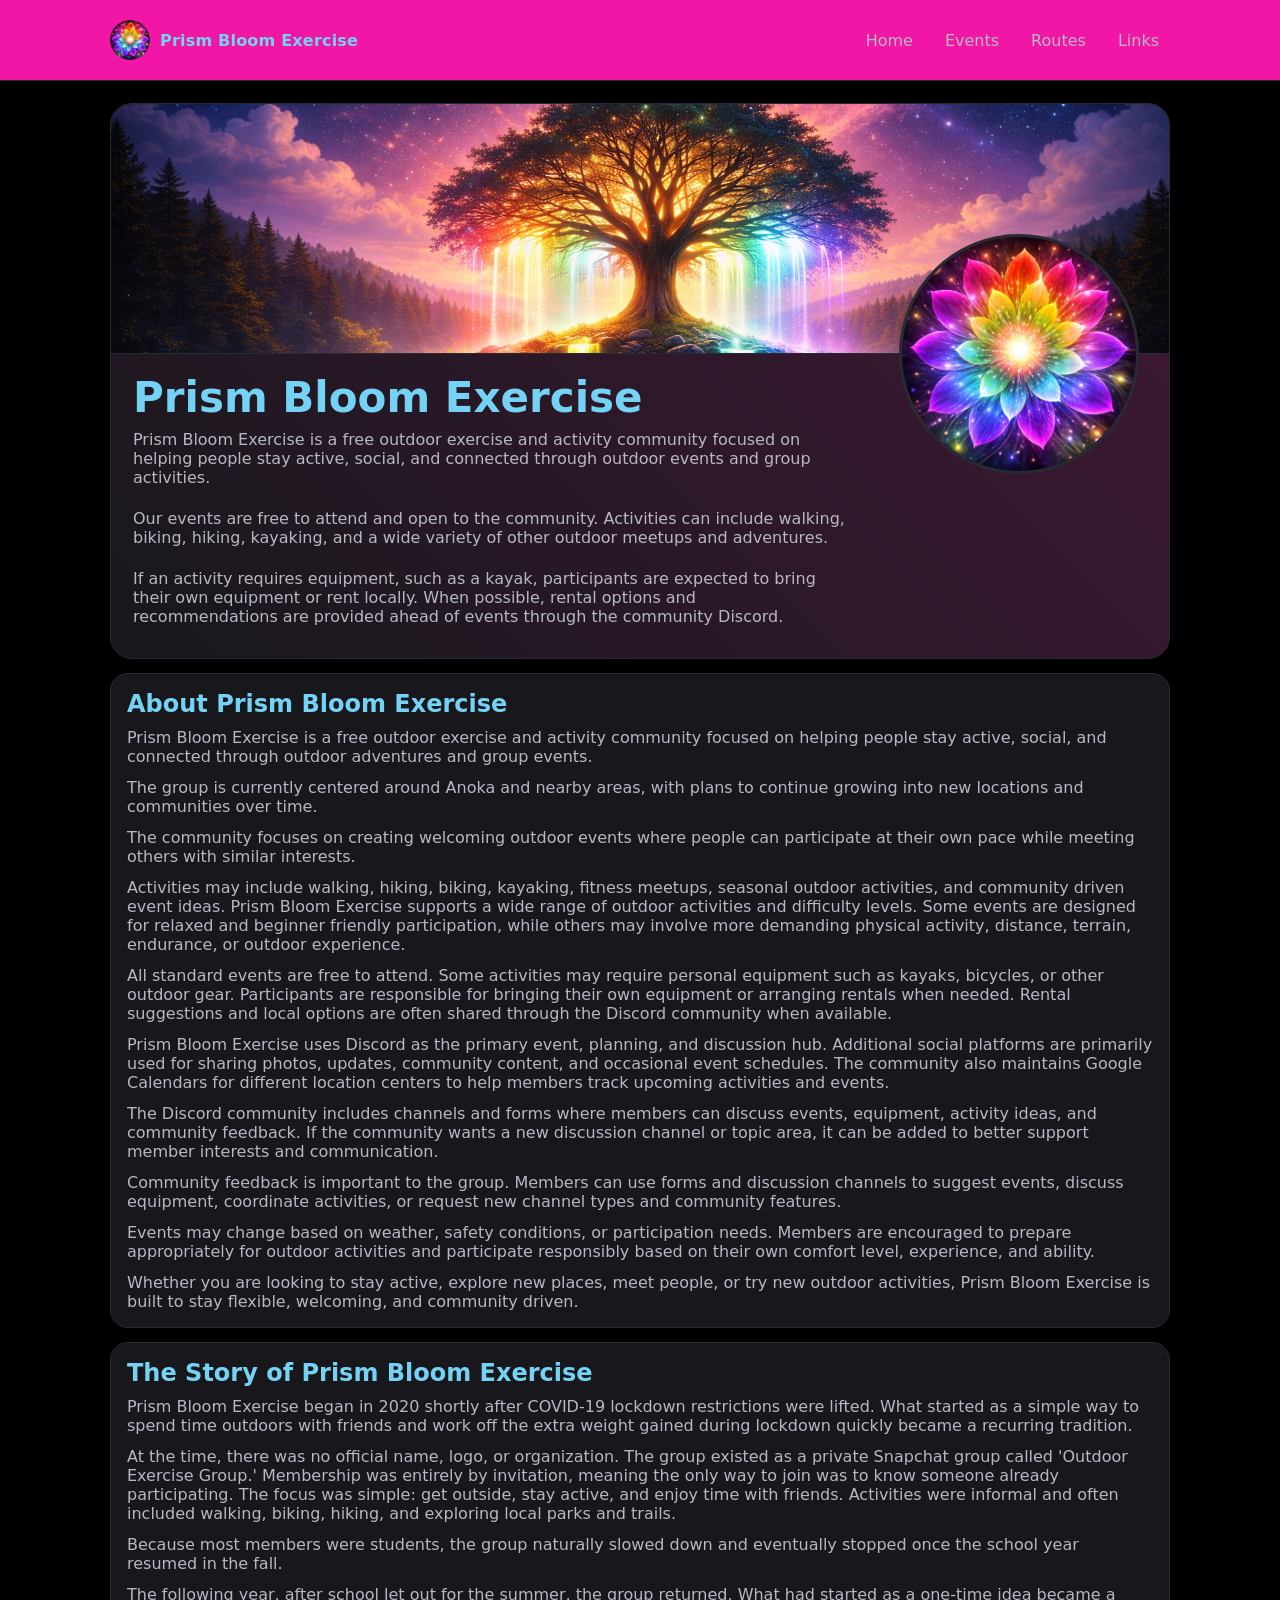
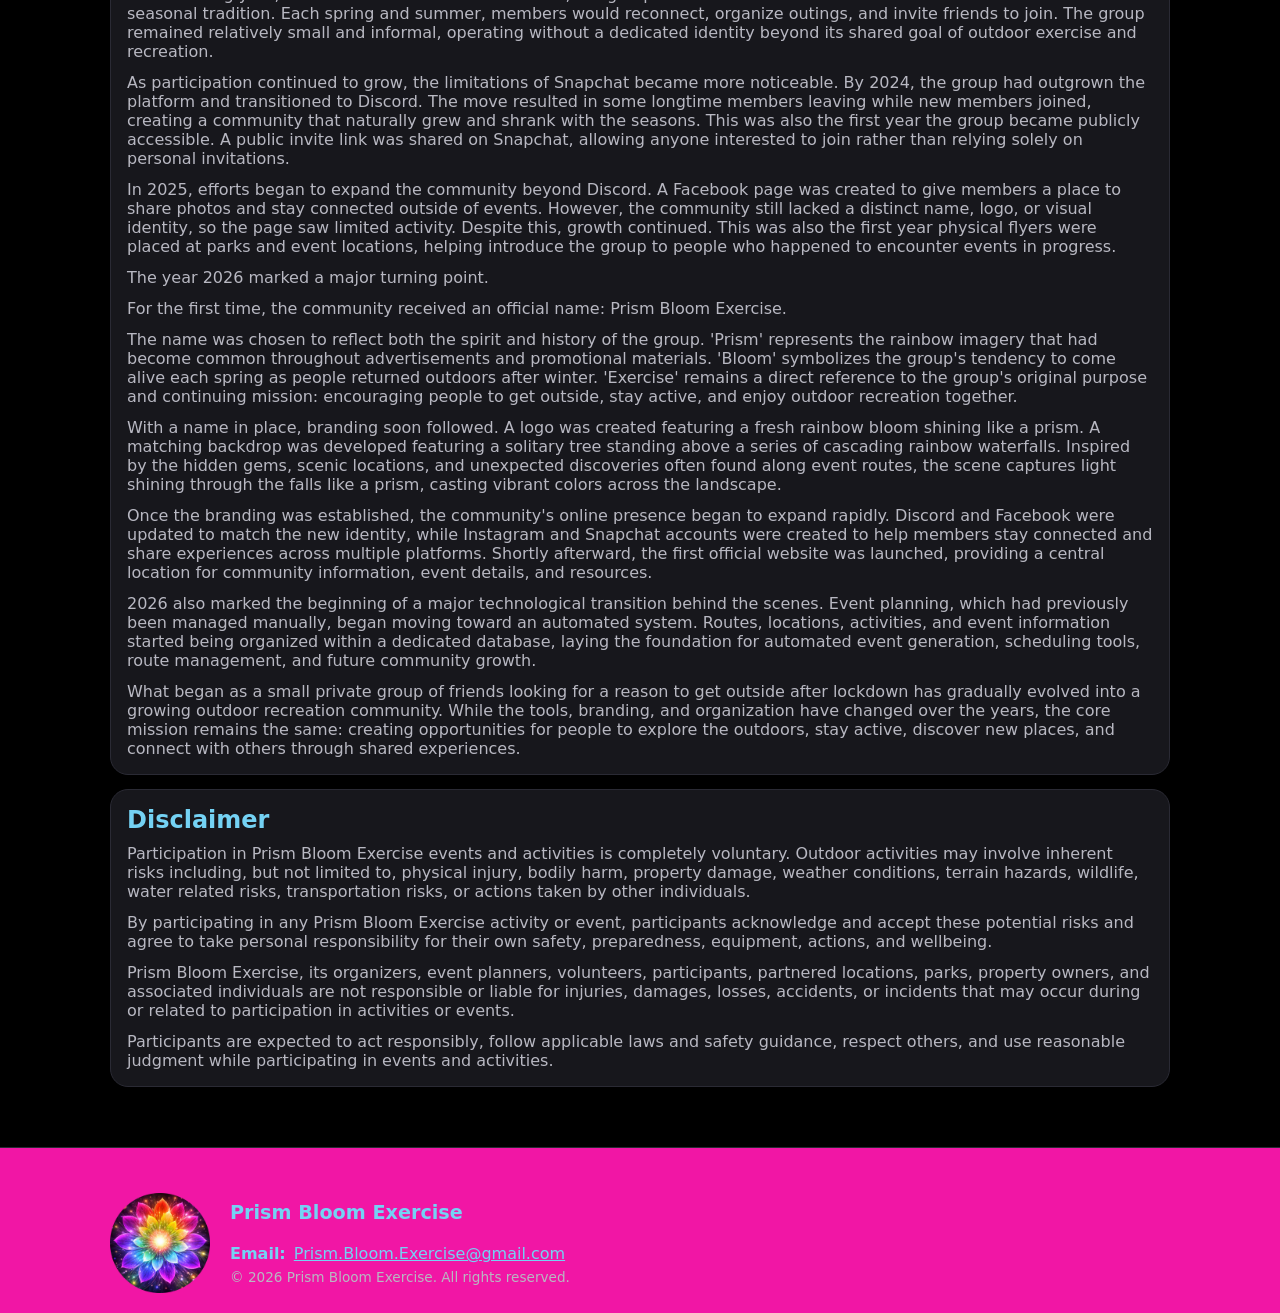
<file: index.html>
<!doctype html>
<html lang="en">
<head>
  <meta charset="utf-8" />
  <meta name="viewport" content="width=device-width,initial-scale=1" />
  <meta name="description" content="Madison's professional bio" />
  <link rel="icon" data-site-favicon href="">
  <link rel="stylesheet" href="./Assets/CSS/HeaderFooter.css" />
  <link rel="stylesheet" href="./Assets/CSS/Index.css" />
  <title>Prism Bloom Exercise</title>
</head>
<body data-page="home">

  <div id="shared-header"></div>

  <main>
    <div class="container" style="padding-top:22px">
      <div class="hero">
        <div class="hero-bg" data-hero-bg></div>
		<button class="hero-headshot-link" data-hero-headshot-link>
			<img class="hero-headshot" data-hero-headshot alt="Headshot">
		</button>
        <div class="hero-content">
          <h1 data-hero-headline></h1>
          <div data-hero-body></div>
        </div>
      </div>
  
      <div class="grid" style="margin-top:14px" data-dynamic-sections></div>
    </div>
  </main>
  
  <div class="img-modal" data-img-modal hidden>
	<button class="img-modal-close" data-img-modal-close>×</button>
	<img class="img-modal-content" data-img-modal-content>
  </div>

  <div id="shared-footer"></div>

  <script type="module" src="./Assets/JS/Index.js"></script>
</body>
</html>
</file>
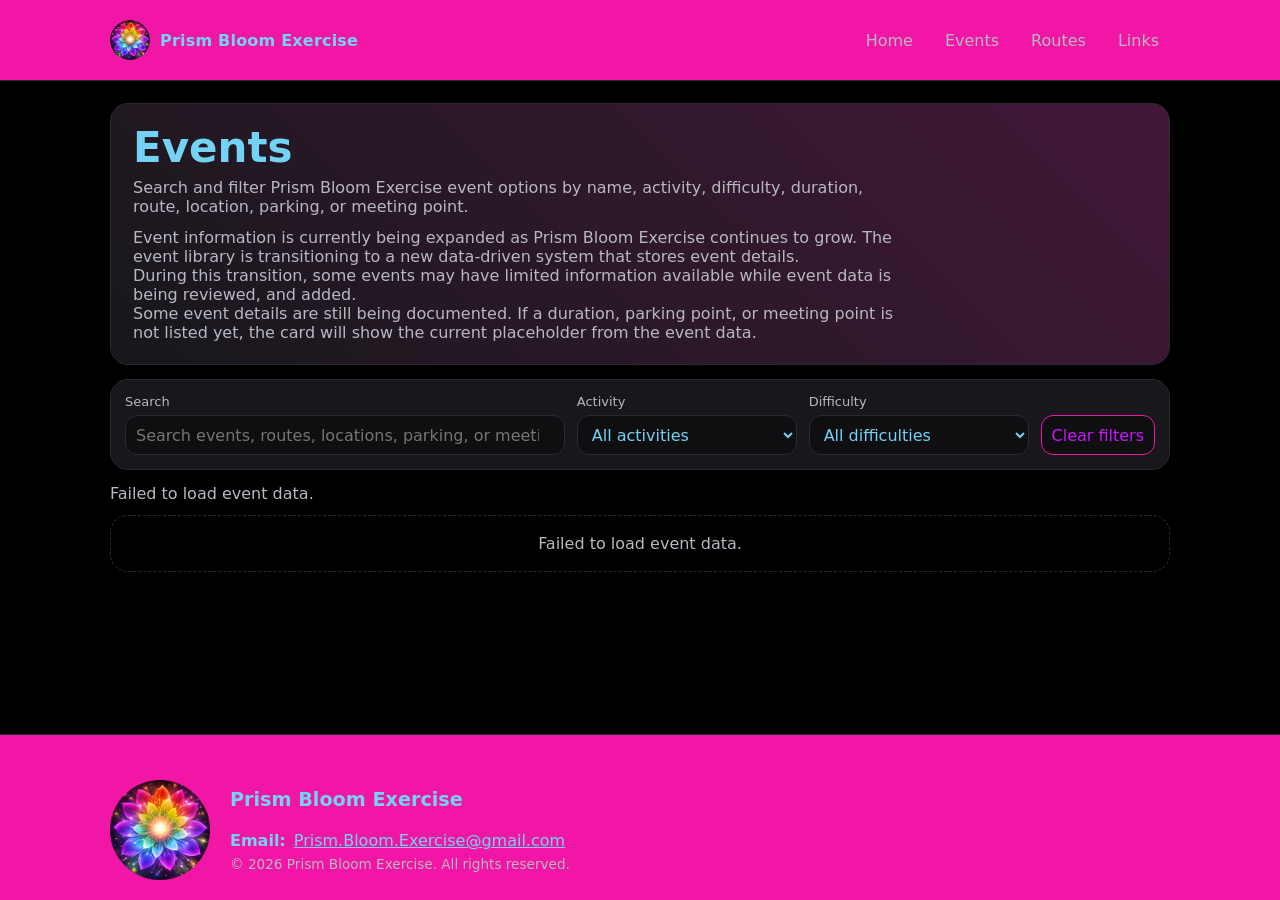
<file: Events/index.html>
<!doctype html>
<html lang="en">
<head>
	<meta charset="utf-8" />
	<meta name="viewport" content="width=device-width,initial-scale=1" />
	<meta name="description" content="Prism Bloom Exercise events" />
	<link rel="icon" data-site-favicon href="">
	<link rel="stylesheet" href="/Assets/CSS/HeaderFooter.css" />
	<link rel="stylesheet" href="/Assets/CSS/Events.css" />
	<title>Prism Bloom Exercise Events</title>
</head>
<body data-page="events">

	<div id="shared-header"></div>

	<main>
		<div class="container events-container">
			<section class="events-hero">
				<h1 data-events-title></h1>
				<div data-events-description></div>
			</section>

			<section class="events-controls" aria-label="Event filters">
				<div class="control-group search-wide">
					<label for="eventSearch">Search</label>
					<input id="eventSearch" data-event-search type="search" inputmode="search" placeholder="">
				</div>

				<div class="control-group">
					<label for="activityFilter">Activity</label>
					<select id="activityFilter" data-activity-filter>
						<option value="">All activities</option>
					</select>
				</div>

				<div class="control-group">
					<label for="difficultyFilter">Difficulty</label>
					<select id="difficultyFilter" data-difficulty-filter>
						<option value="">All difficulties</option>
					</select>
				</div>

				<div class="control-group button-group">
					<button data-clear-filters type="button">Clear filters</button>
				</div>
			</section>

			<div class="events-status" data-events-status>Loading events...</div>
			<section class="events-grid" data-events-list aria-label="Event list"></section>
		</div>
	</main>

	<div id="shared-footer"></div>

	<script type="module" src="/Assets/JS/Events.js?v=20260616-events-json-shape"></script>
</body>
</html>
</file>
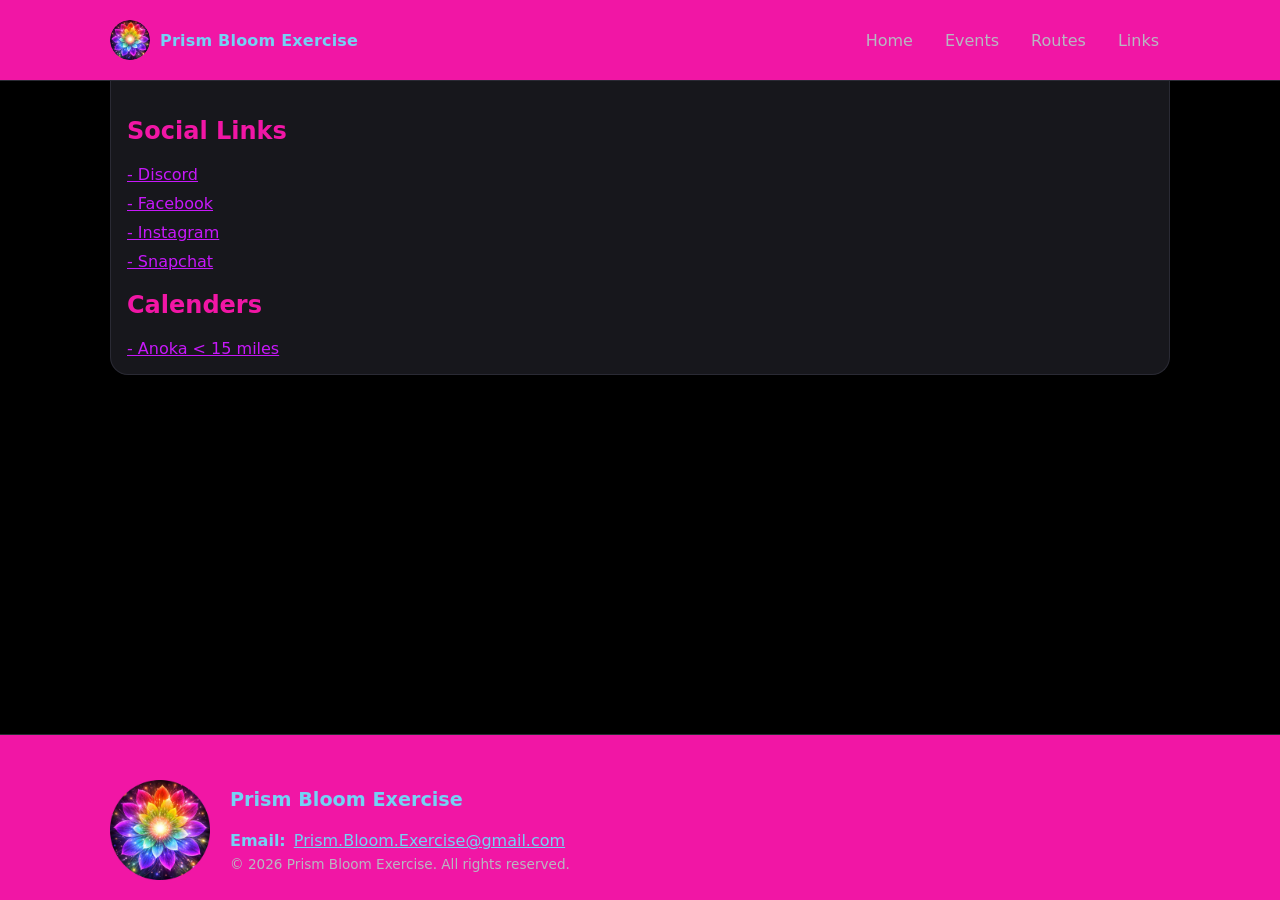
<file: Links/index.html>
<!doctype html>
<html lang="en">
<head>
	<meta charset="utf-8" />
	<meta name="viewport" content="width=device-width,initial-scale=1" />
	<meta name="description" content="Madison's Links" />
	<link rel="icon" data-site-favicon href="">
	<link rel="stylesheet" href="/Assets/CSS/HeaderFooter.css" />
	<link rel="stylesheet" href="/Assets/CSS/Links.css" />
	<title>Prism Bloom Exercise Links</title>
</head>
<body data-page="links">

	<div id="shared-header"></div>

	<main>
		<div class="container" style="padding-top:0px">
			<div class="links-panel" style="margin-top:0px">
				<div class="links-body">
					<div class="grid" data-links-sections></div>
				</div>
			</div>
		</div>
	</main>

	<div id="shared-footer"></div>

	<script type="module" src="/Assets/JS/Links.js"></script>
</body>
</html>
</file>
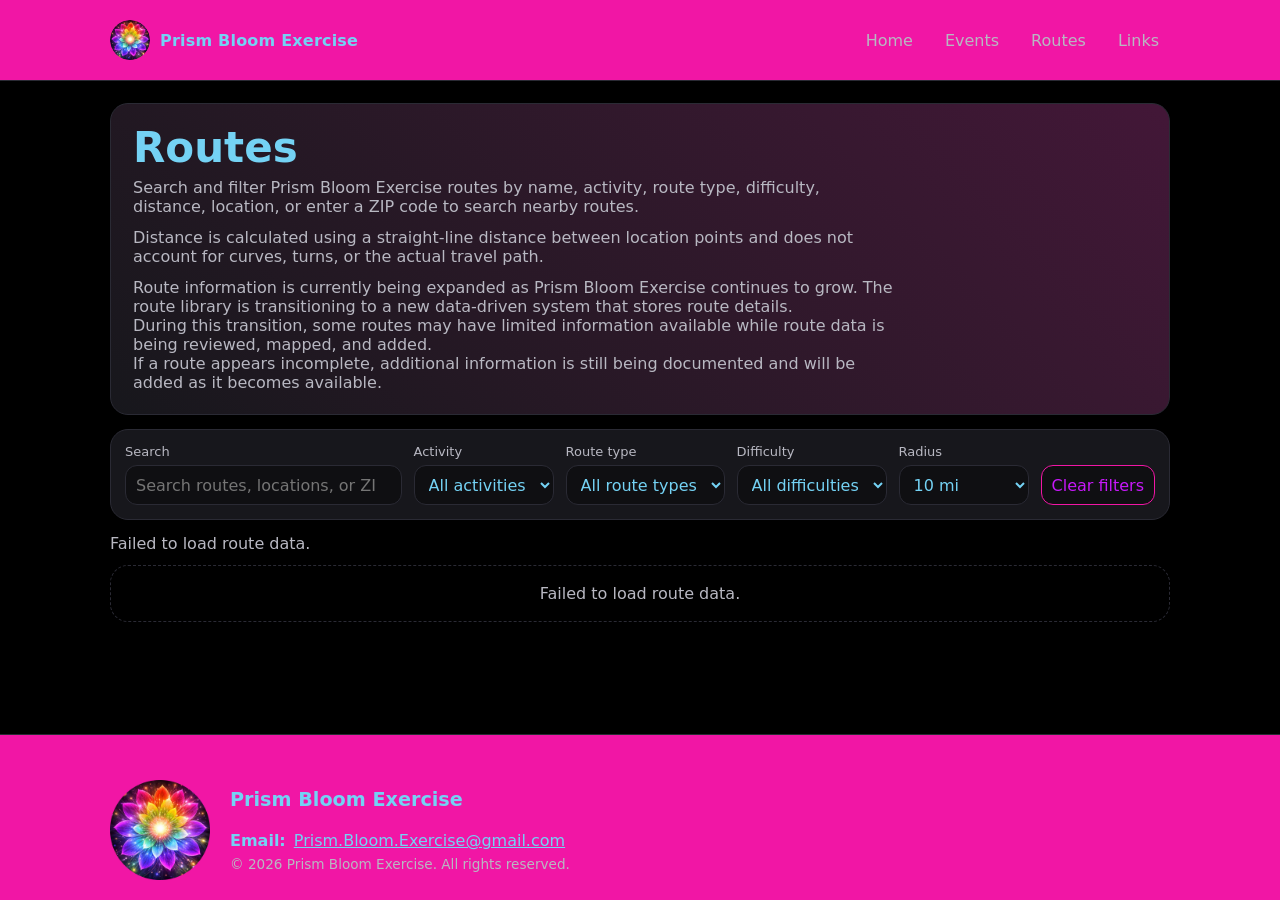
<file: Routes/index.html>
<!doctype html>
<html lang="en">
<head>
	<meta charset="utf-8" />
	<meta name="viewport" content="width=device-width,initial-scale=1" />
	<meta name="description" content="Prism Bloom Exercise routes" />
	<link rel="icon" data-site-favicon href="">
	<link rel="stylesheet" href="/Assets/CSS/HeaderFooter.css" />
	<link rel="stylesheet" href="/Assets/CSS/Routes.css" />
	<title>Prism Bloom Exercise Routes</title>
</head>
<body data-page="routes">

	<div id="shared-header"></div>

	<main>
		<div class="container routes-container">
			<section class="routes-hero">
				<h1 data-routes-title></h1>
				<div data-routes-description></div>
			</section>

			<section class="routes-controls" aria-label="Route filters">
				<div class="control-group search-wide">
					<label for="routeSearch">Search</label>
					<input id="routeSearch" data-route-search type="search" inputmode="search" placeholder="">
				</div>

				<div class="control-group">
					<label for="activityFilter">Activity</label>
					<select id="activityFilter" data-activity-filter>
						<option value="">All activities</option>
					</select>
				</div>

				<div class="control-group">
					<label for="routeTypeFilter">Route type</label>
					<select id="routeTypeFilter" data-route-type-filter>
						<option value="">All route types</option>
					</select>
				</div>

				<div class="control-group">
					<label for="difficultyFilter">Difficulty</label>
					<select id="difficultyFilter" data-difficulty-filter>
						<option value="">All difficulties</option>
					</select>
				</div>

				<div class="control-group">
					<label for="radiusFilter">Radius</label>
					<select id="radiusFilter" data-radius-filter>
						<option value="5">5 mi</option>
						<option value="10" selected>10 mi</option>
						<option value="25">25 mi</option>
						<option value="50">50 mi</option>
						<option value="100">100 mi</option>
					</select>
				</div>

				<div class="control-group button-group">
					<button data-clear-filters type="button">Clear filters</button>
				</div>
			</section>

			<div class="routes-status" data-routes-status>Loading routes...</div>
			<section class="routes-grid" data-routes-list aria-label="Route list"></section>
		</div>
	</main>

	<div id="shared-footer"></div>

	<script type="module" src="/Assets/JS/Routes.js?v=20260603-json-page-text"></script>
</body>
</html>
</file>
<file: Assets/CSS/HeaderFooter.css>
:root{
  --bg:#000000;
  --card:#171720;
  --text:#f1f1f3;
  --muted:#b8b8c7;
  --border:#2a2a38;
  --accent:#b11a25;
  --topbar-bg:#0f0f12;
  --footer-bg:#0f0f12;
  --link-color:#0f0f12;
  --button-bg:#0f0f12;
  --button-text:#0f0f12;
  --hero-overlay:#0f0f12;
}

html, body {
	height: 100%;
	margin: 0;
}

body {
	display: flex;
	flex-direction: column;
	min-height: 100vh;
}

main {
	flex: 1;
}


/*-------------- Header --------------*/
.card-link {text-decoration: underline;color: inherit;}
.card-link:hover {opacity: 0.8;}


.container{max-width:1100px;margin:0 auto;padding:20px;}
.topbar{
	position:fixed !important;
	top:0;
	width: 100%;
	z-index:1000;
	background:var(--topbar-bg);
	backdrop-filter: blur(10px);
	border-bottom:1px solid var(--border)
}
.topbar-inner{display:flex;align-items:center;gap:14px}

/*Branding*/
.brand{display:flex;align-items:center;gap:10px;text-decoration:none}
.brand img{
  width:40px;
  height:40px;
  border-radius:50%;
  object-fit:contain;
  border:none;
  background:none;
}
.brand .name{font-weight:700;letter-spacing:.2px}

/*Navigation*/
.nav{margin-left:auto;display:flex;gap:10px;flex-wrap:wrap}
.nav a{text-decoration:none;padding:8px 10px;border:1px solid transparent;border-radius:12px;color:var(--muted)}
.nav a:hover{border-color:var(--border);color:var(--text)}





/*-------------- Footer --------------*/
@media (max-width:700px){
  .footer-layout{
    flex-direction:column;
    text-align:center;
  }
}
.footer-layout{
  display:flex;
  align-items:center;
  gap:20px;
}

.footer-text{flex:1;}

.footer-logo{
  width:100px;
  height:100px;
  object-fit:contain;
}
.footer{
  border-top:1px solid var(--border);
  background:var(--topbar-bg);
  margin-top:40px;
  padding-top:25px;
}
.footer-text h4{
  margin:0 0 6px 0;
  font-size:1.2rem;
  font-weight:600;
  margin-bottom:20px;
}
.footer-text .small{
  color:var(--muted);
  font-size:0.85rem;
}
/*.footer h4{margin:0 0 10px 0;color:var(--text)}*/
.kv{display:flex;gap:8px;align-items:center;margin-bottom:6px}
.kv b{color:var(--text)}
/*.small{font-size:13px}*/


/* Force header logo to be circular + no box */
.brand img{
  border: 0 !important;
  background: transparent !important;
  border-radius: 50% !important;
  object-fit: contain !important;
}
</file>
<file: Assets/CSS/Index.css>
:root{
  --bg:#000000;
  --card:#171720;
  --text:#f1f1f3;
  --muted:#b8b8c7;
  --border:#2a2a38;
  --accent:#b11a25;
  --topbar-bg:#0f0f12;
  --footer-bg:#0f0f12;
  --link-color:#0f0f12;
  --button-bg:#0f0f12;
  --button-text:#0f0f12;
  --hero-overlay:#0f0f12;
}


*{box-sizing:border-box}
body{
	margin:0;
	font-family:system-ui,-apple-system,Segoe UI,Roboto,Arial,sans-serif;
	background:var(--bg);
	color:var(--text);
	padding-top: var(--header-height, 0px);
	}
a{color:inherit}

/*-------------- Hero --------------*/
[data-hero-body] p{
  margin-bottom:12px;
}

.hero{
	position:relative;
}

.hero-headshot-link{
	position:absolute;
	right:30px;
	top:250px;
	transform:translateY(-50%);
	width:240px;
	height:240px;
	aspect-ratio:1 / 1;

	padding:0;
	margin:0;
	display:block;
	appearance:none;
	-webkit-appearance:none;
	background:var(--card);
	border:3px solid var(--border);
	border-radius:50%;
	overflow:hidden;
	cursor:pointer;
	z-index:2;
	line-height:0;
}

.hero-headshot{
	width:100%;
	height:100%;
	display:block;
	object-fit:cover;
	object-position:center;
	border-radius:50%;
}

.hero-content{
	padding:22px;
	padding-right:190px;
}

.img-modal{
	position:fixed;
	inset:0;
	background:rgba(0,0,0,0.92);
	display:flex;
	align-items:center;
	justify-content:center;
	z-index:9999;
}

.img-modal[hidden]{
	display:none;
}
/*
.img-modal-content{
	width:auto;
	height:auto;

	max-width:95vw;
	max-height:95vh;

	object-fit:contain;
	border-radius:12px;
}*/
.img-modal-content{
	width:100vw;
	height:100vh;
	object-fit:contain;
}

.img-modal-close{
	position:absolute;
	top:20px;
	right:20px;
	font-size:32px;
	background:none;
	border:none;
	color:white;
	cursor:pointer;
}

/*
45deg	bottom-left → top-right
135deg	top-left → bottom-right
180deg	top → bottom
90deg	left → right
*/
.hero{
	border:1px solid var(--border);
	border-radius:22px;
	overflow:hidden;
	background:linear-gradient(45deg, var(--card), color-mix(in srgb, var(--accent) 20%, var(--card)))
	}
.hero-bg{
  height:250px;
  background-size:cover;
  background-position:center 25%;
  background-repeat:no-repeat;
  border-bottom:1px solid var(--border);
}
.hero-content{padding:22px}
.hero h1{margin:0 0 10px 0;font-size:42px;line-height:1.05;white-space:pre-line}
.hero p{margin:0 0 10px 0;color:var(--muted);max-width:70ch}
.grid{display:grid;gap:14px}
.grid.cols-3{grid-template-columns:repeat(3,minmax(0,1fr))}
@media (max-width: 768px) {
	.hero-bg {
		height: 100px;
	}
	.hero-headshot-link{
		right:16px;
		top:100px;
		width:96px;
		height:96px;
	}

	.hero-content{
		padding-right:22px;
		padding-top:60px;
	}
}

/*-------------- About --------------*/
[data-about-body] p{
  margin-bottom:12px;
}
@media (max-width:900px){.grid.cols-3{grid-template-columns:1fr}}
.card{border:1px solid var(--border);border-radius:18px;padding:16px;background:var(--card)}
.card h1,.card h2,.card h3{margin:0 0 10px 0}
.card p{margin:0;color:var(--muted)}


/*-------------- Braches / serveces --------------*/
.branch-item{display:flex;gap:12px;align-items:flex-start}
.branch-item img{
  width:44px;
  height:44px;
  border-radius:50%;
  object-fit:contain;
  border:none;
  background:none;
}
.branch.clickable{
  cursor:pointer;
  transition:transform .15s ease, box-shadow .15s ease;
}

.branch.clickable:hover{
  transform:translateY(-2px);
  box-shadow:0 4px 12px rgba(0,0,0,.25);
</file>
<file: Assets/CSS/Events.css>
:root{
	--bg:#000000;
	--card:#171720;
	--text:#f1f1f3;
	--muted:#b8b8c7;
	--border:#2a2a38;
	--accent:#b11a25;
	--accent-soft:color-mix(in srgb, var(--accent) 18%, transparent);
	--topbar-bg:#0f0f12;
	--footer-bg:#0f0f12;
	--link-color:#0f0f12;
	--button-bg:#0f0f12;
	--button-text:#0f0f12;
	--hero-overlay:#0f0f12;
}

*{box-sizing:border-box}
body{
	padding-top:var(--header-height, 0px);
	margin:0;
	font-family:system-ui,-apple-system,Segoe UI,Roboto,Arial,sans-serif;
	background:var(--bg);
	color:var(--text);
}
a{color:inherit}

.events-container{
	padding-top:22px;
	padding-bottom:24px;
}

.events-hero{
	border:1px solid var(--border);
	border-radius:18px;
	background:linear-gradient(45deg, var(--card), color-mix(in srgb, var(--accent) 20%, var(--card)));
	padding:22px;
	margin-bottom:14px;
}

.events-hero h1{
	margin:0 0 8px 0;
	font-size:42px;
	line-height:1.05;
}

[data-events-description]{
	color:var(--muted);
	max-width:75ch;
}

[data-events-description] p{
	margin:0;
}

.events-controls{
	display:grid;
	grid-template-columns:minmax(260px, 2fr) 1fr 1fr auto;
	gap:12px;
	align-items:end;
	border:1px solid var(--border);
	border-radius:18px;
	background:var(--card);
	padding:14px;
	margin-bottom:14px;
}

.control-group{
	display:flex;
	flex-direction:column;
	gap:6px;
}

.control-group label{
	font-size:13px;
	color:var(--muted);
}

.control-group input,
.control-group select,
.control-group button{
	min-height:40px;
	border:1px solid var(--border);
	border-radius:12px;
	background:#0f0f12;
	color:var(--text);
	padding:8px 10px;
	font:inherit;
}

.control-group button{
	cursor:pointer;
	background:var(--button-bg);
	color:var(--button-text);
	border-color:var(--accent);
}

.control-group button:hover{
	filter:brightness(1.15);
}

.events-status{
	color:var(--muted);
	margin:0 0 12px 0;
}

.events-grid{
	display:grid;
	grid-template-columns:repeat(2, minmax(0, 1fr));
	gap:14px;
}

.event-card{
	display:flex;
	flex-direction:column;
	gap:12px;
	border:1px solid var(--border);
	border-radius:18px;
	background:var(--card);
	padding:16px;
}

.event-card h2{
	margin:0;
	font-size:24px;
	line-height:1.15;
	color:var(--text);
}

.event-tags{
	display:flex;
	flex-wrap:wrap;
	gap:8px;
}

.event-tag{
	display:inline-flex;
	align-items:center;
	border:1px solid var(--border);
	border-radius:999px;
	background:var(--accent-soft);
	padding:5px 9px;
	font-size:13px;
	color:var(--text);
}

.event-main-info{
	display:grid;
	grid-template-columns:1fr;
	gap:10px;
}

.event-bottom-info{
	display:grid;
	grid-template-columns:repeat(2, minmax(0, 1fr));
	gap:10px;
	margin-top:auto;
}

.event-field{
	border:1px solid var(--border);
	border-radius:14px;
	padding:10px;
	background:#0f0f12;
}

.event-field b{
	display:block;
	margin-bottom:4px;
	font-size:13px;
	color:var(--muted);
}

.event-field span,
.event-field small{
	display:block;
	word-break:break-word;
}

.event-field small{
	margin-top:3px;
	color:var(--muted);
}

.event-map-link{
	display:inline-block;
	margin-top:6px;
	font-size:13px;
	color:var(--text);
	text-decoration:underline;
	text-underline-offset:3px;
}

.empty-state{
	grid-column:1 / -1;
	border:1px dashed var(--border);
	border-radius:18px;
	padding:18px;
	color:var(--muted);
	text-align:center;
}

@media (max-width: 900px){
	.events-controls{
		grid-template-columns:1fr 1fr;
	}

	.search-wide{
		grid-column:1 / -1;
	}
}

@media (max-width: 760px){
	.events-grid,
	.event-bottom-info,
	.events-controls{
		grid-template-columns:1fr;
	}

	.events-hero h1{
		font-size:34px;
	}
}
</file>
<file: Assets/CSS/Links.css>
:root{
  --bg:#000000;
  --card:#171720;
  --text:#f1f1f3;
  --muted:#b8b8c7;
  --border:#2a2a38;
  --accent:#b11a25;
  --topbar-bg:#0f0f12;
  --footer-bg:#0f0f12;
  --link-color:#0f0f12;
  --button-bg:#0f0f12;
  --button-text:#0f0f12;
  --hero-overlay:#0f0f12;
  
}

*{box-sizing:border-box}
body{
	padding-top: 80px;
	margin:0;
	font-family:system-ui,-apple-system,Segoe UI,Roboto,Arial,sans-serif;
	background:var(--bg);
	color:var(--text);
	padding-top: var(--header-height, 0px);
	}
a{color:inherit}

/*-------------- Links --------------*/
.list{display:flex;flex-direction:column;gap:10px}
.badge{display:inline-block;margin-top:8px;color:var(--muted);font-size:13px}

/*-------------- Links Panel --------------*/
.links-panel{
	margin-top:14px;
}

.links-body{
  padding:16px;
  background:var(--card);
  border-left:1px solid var(--border);
  border-right:1px solid var(--border);
  border-bottom:1px solid var(--border);
  border-radius:0 0 18px 18px;
}

.links-body .grid{
  gap:14px;
}

.links-section-title{
	color:var(--accent);
}

.links-item{
	color:var(--link-color);
	text-decoration:underline;
}

.links-item-coming-soon{
	color: var(--muted);
	text-decoration: none;
	cursor: default;
	pointer-events: none;
}
</file>
<file: Assets/CSS/Routes.css>
:root{
  --bg:#000000;
  --card:#171720;
  --text:#f1f1f3;
  --muted:#b8b8c7;
  --border:#2a2a38;
  --accent:#b11a25;
  --accent-soft:color-mix(in srgb, var(--accent) 18%, transparent);
  --topbar-bg:#0f0f12;
  --footer-bg:#0f0f12;
  --link-color:#0f0f12;
  --button-bg:#0f0f12;
  --button-text:#0f0f12;
  --hero-overlay:#0f0f12;
}

*{box-sizing:border-box}
body{
	padding-top:var(--header-height, 0px);
	margin:0;
	font-family:system-ui,-apple-system,Segoe UI,Roboto,Arial,sans-serif;
	background:var(--bg);
	color:var(--text);
}
a{color:inherit}

.routes-container{
	padding-top:22px;
	padding-bottom:24px;
}

.routes-hero{
	border:1px solid var(--border);
	border-radius:18px;
	background:linear-gradient(45deg, var(--card), color-mix(in srgb, var(--accent) 20%, var(--card)));
	padding:22px;
	margin-bottom:14px;
}

.routes-hero h1{
	margin:0 0 8px 0;
	font-size:42px;
	line-height:1.05;
}

.routes-hero p{
	margin:0;
	color:var(--muted);
	max-width:75ch;
}

[data-routes-description]{
	color:var(--muted);
	max-width:75ch;
}

[data-routes-description] p{
	margin:0;
}

.routes-controls{
	display:grid;
	grid-template-columns:minmax(260px, 2fr) 1fr 1fr 1fr 130px auto;
	gap:12px;
	align-items:end;
	border:1px solid var(--border);
	border-radius:18px;
	background:var(--card);
	padding:14px;
	margin-bottom:14px;
}

.control-group{
	display:flex;
	flex-direction:column;
	gap:6px;
}

.control-group label{
	font-size:13px;	
	color:var(--muted);
}

.control-group input,
.control-group select,
.control-group button{
	min-height:40px;
	border:1px solid var(--border);
	border-radius:12px;
	background:#0f0f12;
	color:var(--text);
	padding:8px 10px;
	font:inherit;
}

.control-group button{
	cursor:pointer;
	background:var(--button-bg);
	color:var(--button-text);
	border-color:var(--accent);
}

.control-group button:hover{
	filter:brightness(1.15);
}

.routes-status{
	color:var(--muted);
	margin:0 0 12px 0;
}

.routes-grid{
	display:grid;
	grid-template-columns:repeat(2, minmax(0, 1fr));
	gap:14px;
}

.route-card{
	border:1px solid var(--border);
	border-radius:18px;
	background:var(--card);
	padding:16px;
}

.route-card h2{
	margin:0 0 10px 0;
	font-size:24px;
	line-height:1.15;
	color:var(--text);
}

.route-tags{
	display:flex;
	flex-wrap:wrap;
	gap:8px;
	margin-bottom:12px;
}

.route-tag{
	display:inline-flex;
	align-items:center;
	border:1px solid var(--border);
	border-radius:999px;
	background:var(--accent-soft);
	padding:5px 9px;
	font-size:13px;
	color:var(--text);
}

.route-summary{
	display:grid;
	grid-template-columns:repeat(2, minmax(0, 1fr));
	gap:10px;
	margin-bottom:14px;
}

.route-field{
	border:1px solid var(--border);
	border-radius:14px;
	padding:10px;
	background:#0f0f12;
}

.route-field b{
	display:block;
	margin-bottom:4px;
	font-size:13px;
	color:var(--muted);
}

.route-field span{
	display:block;
	word-break:break-word;
}

.route-points-dropdown{
	margin-top:12px;
}

.route-points-title{
	margin:0 0 8px 0;
	font-size:15px;
	color:var(--muted);
	cursor:pointer;
	user-select:none;
}

.route-points-dropdown[open] .route-points-title{
	margin-bottom:8px;
}

.route-points{
	display:flex;
	flex-direction:column;
	gap:8px;
	margin:0;
	padding:0;
	list-style:none;
}

.route-point{
	display:flex;
	gap:8px;
	align-items:flex-start;
	border-left:2px solid var(--accent);
	padding-left:10px;
	color:var(--text);
}

.route-point small{
	display:block;
	color:var(--muted);
	margin-top:2px;
}

.empty-state{
	grid-column:1 / -1;
	border:1px dashed var(--border);
	border-radius:18px;
	padding:18px;
	color:var(--muted);
	text-align:center;
}

@media (max-width: 1000px){
	.routes-controls{
		grid-template-columns:1fr 1fr;
	}

	.search-wide{
		grid-column:1 / -1;
	}
}

@media (max-width: 760px){
	.routes-grid,
	.route-summary,
	.routes-controls{
		grid-template-columns:1fr;
	}

	.routes-hero h1{
		font-size:34px;
	}
}
</file>
